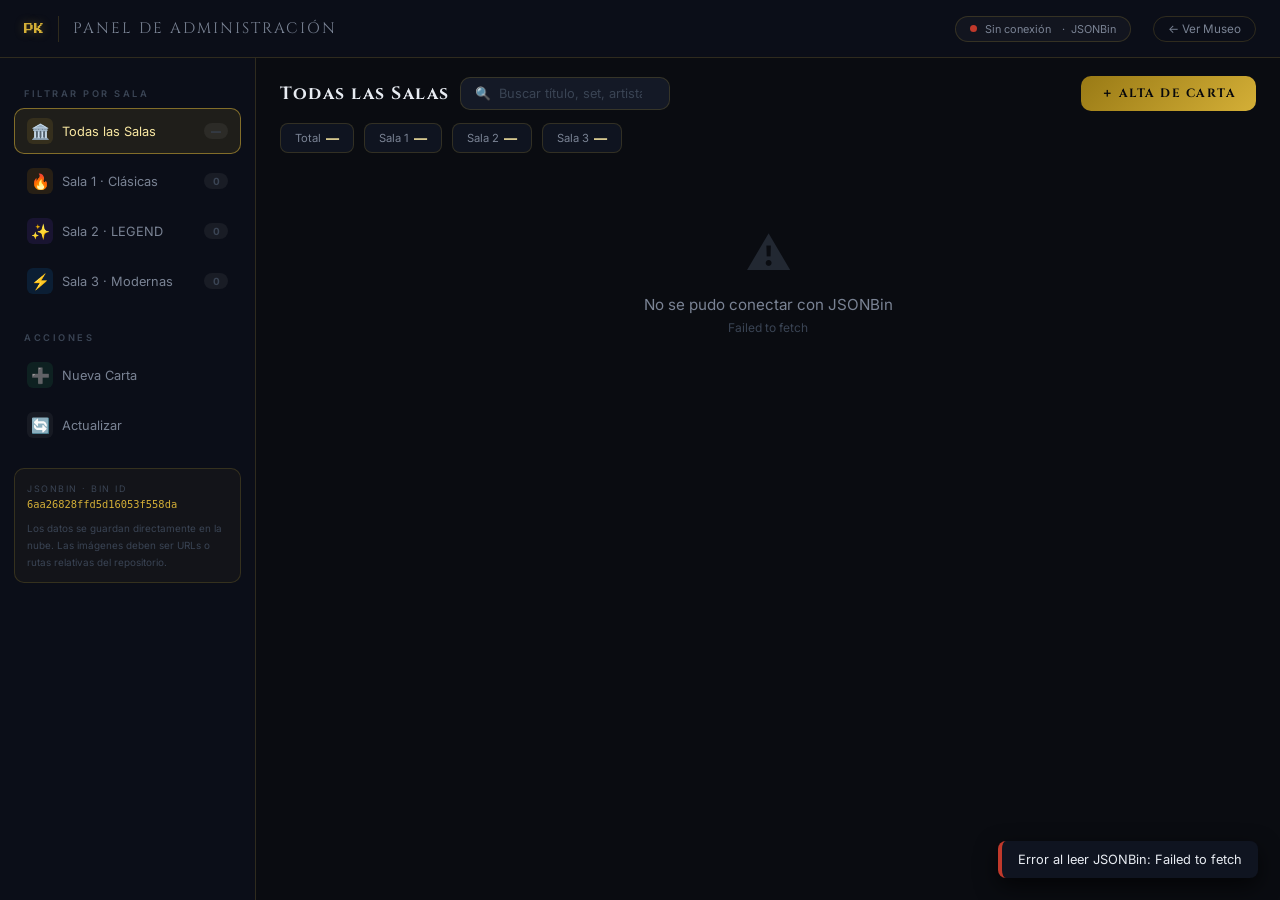
<file: admin.html>
<!DOCTYPE html>
<html lang="es">
<head>
    <meta charset="UTF-8">
    <meta name="viewport" content="width=device-width, initial-scale=1.0">
    <title>Admin · Museo Pokémon</title>
    <link rel="preconnect" href="https://fonts.googleapis.com">
    <link href="https://fonts.googleapis.com/css2?family=Cinzel:wght@400;600;700&family=Inter:wght@300;400;500;600;700&family=Press+Start+2P&display=swap" rel="stylesheet">
    <style>
        *, *::before, *::after { box-sizing: border-box; margin: 0; padding: 0; }

        :root {
            --gold:         #d4af37;
            --gold-light:   #f9e8a2;
            --gold-dark:    #997a15;
            --gold-glow:    rgba(212,175,55,.35);
            --bg:           #0a0c11;
            --bg-card:      #0f1420;
            --bg-input:     #141926;
            --bg-sidebar:   #0b0e18;
            --border:       rgba(212,175,55,.18);
            --border-h:     rgba(212,175,55,.55);
            --text:         #e8ecf2;
            --muted:        #7a8394;
            --dim:          #3a4454;
            --danger:       #c0392b;
            --success:      #27ae60;
            --r:            10px;
            --t:            all .22s cubic-bezier(.16,1,.3,1);
        }

        html, body { height: 100%; font-family: 'Inter', sans-serif; background: var(--bg); color: var(--text); }

        /* ── LAYOUT ─────────────────────────────────────────────────── */
        .layout {
            display: grid;
            grid-template-columns: 256px 1fr;
            grid-template-rows: 58px 1fr;
            height: 100vh;
            overflow: hidden;
        }

        /* ── HEADER ─────────────────────────────────────────────────── */
        .header {
            grid-column: 1 / -1;
            background: var(--bg-sidebar);
            border-bottom: 1px solid var(--border);
            display: flex;
            align-items: center;
            gap: 14px;
            padding: 0 24px;
            position: relative;
            z-index: 50;
        }
        .header-logo { font-family:'Press Start 2P',monospace; font-size:.62rem; color:var(--gold); text-shadow:0 0 10px var(--gold-glow); }
        .header-sep  { width:1px; height:26px; background:var(--border); }
        .header-title { font-family:'Cinzel',serif; font-size:.95rem; color:var(--muted); letter-spacing:2px; }
        .header-jb {
            margin-left: auto;
            display: flex;
            align-items: center;
            gap: 8px;
            font-size: .68rem;
            color: var(--muted);
            background: rgba(255,255,255,.03);
            border: 1px solid var(--border);
            padding: 5px 14px;
            border-radius: 20px;
        }
        .jb-dot { width:7px; height:7px; border-radius:50%; background:#4a5568; flex-shrink:0; transition: background .4s; }
        .jb-dot.ok  { background: var(--success); box-shadow: 0 0 6px var(--success); }
        .jb-dot.err { background: var(--danger); }
        .header-back { color:var(--muted); text-decoration:none; font-size:.73rem; border:1px solid var(--border); padding:5px 14px; border-radius:20px; transition:var(--t); margin-left:8px; }
        .header-back:hover { color:var(--gold); border-color:var(--gold-dark); }

        /* ── SIDEBAR ─────────────────────────────────────────────────── */
        .sidebar {
            background: var(--bg-sidebar);
            border-right: 1px solid var(--border);
            padding: 20px 14px;
            display: flex;
            flex-direction: column;
            gap: 4px;
            overflow-y: auto;
        }
        .sidebar::-webkit-scrollbar { display:none; }
        .sec-label { font-size:.58rem; letter-spacing:2.5px; text-transform:uppercase; color:var(--dim); padding:10px 10px 5px; font-weight:600; }
        .sb-btn {
            display: flex;
            align-items: center;
            gap: 9px;
            padding: 9px 12px;
            border-radius: var(--r);
            border: 1px solid transparent;
            background: none;
            color: var(--muted);
            font-size: .8rem;
            font-family: 'Inter', sans-serif;
            cursor: pointer;
            transition: var(--t);
            text-align: left;
            width: 100%;
        }
        .sb-btn:hover { background: rgba(255,255,255,.04); color: var(--text); }
        .sb-btn.active { background: rgba(212,175,55,.1); border-color: var(--border-h); color: var(--gold-light); }
        .sb-icon { width:26px; height:26px; border-radius:6px; display:flex; align-items:center; justify-content:center; font-size:.95rem; flex-shrink:0; }
        .ic-all  { background: rgba(212,175,55,.12); }
        .ic-s1   { background: rgba(200,134,10,.15); }
        .ic-s2   { background: rgba(108,63,192,.15); }
        .ic-s3   { background: rgba(11,125,218,.15); }
        .ic-add  { background: rgba(39,174,96,.12); }
        .ic-ref  { background: rgba(255,255,255,.05); }
        .sb-count {
            margin-left: auto;
            background: rgba(255,255,255,.06);
            color: var(--dim);
            font-size: .62rem;
            font-weight: 700;
            padding: 2px 7px;
            border-radius: 9px;
            min-width: 24px;
            text-align: center;
        }

        /* JSONBin info box */
        .jb-info-box {
            margin-top: auto;
            padding: 12px;
            background: rgba(212,175,55,.04);
            border: 1px solid var(--border);
            border-radius: var(--r);
            font-size: .65rem;
            color: var(--muted);
            line-height: 1.7;
        }
        .jb-info-box .label { color: var(--dim); text-transform:uppercase; letter-spacing:1.5px; font-size:.56rem; }
        .jb-info-box .val   { color: var(--gold); font-family:monospace; word-break:break-all; }

        /* ── MAIN ─────────────────────────────────────────────────────── */
        .main { display:flex; flex-direction:column; overflow:hidden; }

        .toolbar { padding:18px 24px 0; display:flex; align-items:center; gap:10px; flex-wrap:wrap; }
        .toolbar-title { font-family:'Cinzel',serif; font-size:1.1rem; letter-spacing:1.5px; }
        .search {
            background: var(--bg-input);
            border: 1px solid var(--border);
            border-radius: var(--r);
            padding: 8px 14px;
            color: var(--text);
            font-size: .8rem;
            font-family: 'Inter', sans-serif;
            width: 210px;
            transition: var(--t);
            outline: none;
        }
        .search:focus { border-color: var(--gold-dark); box-shadow: 0 0 0 3px rgba(212,175,55,.1); }
        .search::placeholder { color: var(--dim); }
        .btn-new {
            margin-left: auto;
            background: linear-gradient(135deg, var(--gold-dark), var(--gold));
            color: #07080c;
            border: none;
            padding: 9px 20px;
            border-radius: var(--r);
            font-size: .75rem;
            font-weight: 700;
            font-family: 'Cinzel', serif;
            letter-spacing: 1.5px;
            cursor: pointer;
            transition: var(--t);
        }
        .btn-new:hover { transform:translateY(-2px); box-shadow:0 8px 20px var(--gold-glow); }

        /* stats */
        .stats { display:flex; gap:10px; padding:12px 24px 0; flex-wrap:wrap; }
        .stat-pill { background:var(--bg-card); border:1px solid var(--border); border-radius:8px; padding:6px 14px; font-size:.7rem; color:var(--muted); display:flex; align-items:center; gap:5px; }
        .stat-pill strong { color:var(--gold-light); font-size:.82rem; }

        /* grid */
        .grid-wrap { flex:1; overflow-y:auto; padding:14px 24px 24px; }
        .grid-wrap::-webkit-scrollbar { width:5px; }
        .grid-wrap::-webkit-scrollbar-thumb { background:var(--border); border-radius:3px; }

        .cards-grid { display:grid; grid-template-columns:repeat(auto-fill,minmax(272px,1fr)); gap:14px; }

        /* card item */
        .ci {
            background: var(--bg-card);
            border: 1px solid var(--border);
            border-radius: 12px;
            overflow: hidden;
            transition: var(--t);
        }
        .ci:hover { border-color:var(--border-h); transform:translateY(-3px); box-shadow:0 12px 28px rgba(0,0,0,.55); }
        .ci-head { position:relative; height:150px; background:#0c0f1a; display:flex; align-items:center; justify-content:center; overflow:hidden; }
        .ci-img { height:100%; width:100%; object-fit:contain; padding:8px; transition:transform .4s; }
        .ci:hover .ci-img { transform:scale(1.06); }
        .ci-noimg { color:var(--dim); font-size:.7rem; letter-spacing:1px; text-align:center; }
        .sala-badge {
            position:absolute; top:8px; left:8px;
            font-size:.52rem; font-weight:700; letter-spacing:1.5px; text-transform:uppercase;
            padding:3px 9px; border-radius:9px; font-family:'Cinzel',serif;
        }
        .bs1 { background:rgba(200,134,10,.25); color:#f0b429; border:1px solid rgba(200,134,10,.4); }
        .bs2 { background:rgba(108,63,192,.25);  color:#a78bfa; border:1px solid rgba(108,63,192,.4); }
        .bs3 { background:rgba(11,125,218,.25);  color:#60a5fa; border:1px solid rgba(11,125,218,.4); }
        .bsd { background:rgba(212,175,55,.12);  color:var(--gold); border:1px solid var(--border); }

        .rev-btn {
            position:absolute; top:8px; right:8px;
            background:rgba(0,0,0,.6); border:1px solid var(--border);
            color:var(--muted); font-size:.52rem; padding:3px 7px; border-radius:7px;
            cursor:pointer; transition:var(--t);
        }
        .rev-btn:hover { color:var(--gold); border-color:var(--gold-dark); }

        .ci-body { padding:12px 14px; }
        .ci-title { font-family:'Cinzel',serif; font-size:.87rem; font-weight:700; margin-bottom:3px; white-space:nowrap; overflow:hidden; text-overflow:ellipsis; }
        .ci-meta { font-size:.7rem; color:var(--muted); margin-bottom:10px; line-height:1.5; }
        .ci-meta strong { color:var(--gold); }
        .ci-actions { display:flex; gap:7px; }
        .btn-edit, .btn-del {
            flex:1; padding:7px; border-radius:7px; font-size:.68rem;
            font-weight:600; cursor:pointer; transition:var(--t);
            font-family:'Inter',sans-serif; border:1px solid transparent;
        }
        .btn-edit { background:rgba(212,175,55,.1); border-color:rgba(212,175,55,.2); color:var(--gold-light); }
        .btn-edit:hover { background:rgba(212,175,55,.2); border-color:var(--gold); }
        .btn-del { background:rgba(192,57,43,.1); border-color:rgba(192,57,43,.2); color:#e57373; }
        .btn-del:hover { background:rgba(192,57,43,.22); border-color:var(--danger); }

        .empty { grid-column:1/-1; text-align:center; padding:60px 20px; color:var(--dim); }
        .empty-icon { font-size:2.8rem; margin-bottom:14px; opacity:.5; }
        .empty-title { font-size:.95rem; color:var(--muted); margin-bottom:6px; }

        /* ── MODAL ─────────────────────────────────────────────────────── */
        .backdrop {
            position:fixed; inset:0; background:rgba(0,0,0,.78);
            backdrop-filter:blur(7px); z-index:500;
            display:none; align-items:center; justify-content:center; padding:16px;
        }
        .backdrop.open { display:flex; }

        .modal {
            background: var(--bg-card);
            border: 1px solid var(--border-h);
            border-radius: 16px;
            width: 100%; max-width: 680px; max-height: 92vh;
            display: flex; flex-direction: column;
            box-shadow: 0 30px 60px rgba(0,0,0,.85);
            animation: mi .28s cubic-bezier(.16,1,.3,1);
        }
        @keyframes mi { from{opacity:0;transform:scale(.96) translateY(10px)} to{opacity:1;transform:none} }

        .m-head { padding:20px 24px; border-bottom:1px solid var(--border); display:flex; align-items:center; gap:10px; }
        .m-title {
            font-family:'Cinzel',serif; font-size:1rem; letter-spacing:2px;
            background:linear-gradient(90deg,#fff,var(--gold-light));
            -webkit-background-clip:text; -webkit-text-fill-color:transparent;
        }
        .m-close { margin-left:auto; background:none; border:none; color:var(--muted); font-size:1.3rem; cursor:pointer; padding:3px 8px; border-radius:6px; transition:var(--t); line-height:1; }
        .m-close:hover { background:rgba(255,255,255,.07); color:var(--text); }

        .m-body { padding:22px 24px; overflow-y:auto; flex:1; }
        .m-body::-webkit-scrollbar { width:4px; }
        .m-body::-webkit-scrollbar-thumb { background:var(--border); border-radius:2px; }
        .m-foot { padding:16px 24px; border-top:1px solid var(--border); display:flex; justify-content:flex-end; gap:9px; }

        /* form */
        .fg { display:grid; grid-template-columns:1fr 1fr; gap:14px; }
        .fgroup { display:flex; flex-direction:column; gap:5px; }
        .fgroup.s2 { grid-column:1/-1; }
        .flabel { font-size:.68rem; font-weight:600; letter-spacing:1.5px; text-transform:uppercase; color:var(--muted); }
        .flabel .req { color:var(--gold); }
        .finput, .fsel, .ftxt {
            background:var(--bg-input); border:1px solid var(--border); border-radius:7px;
            padding:9px 12px; color:var(--text); font-size:.83rem; font-family:'Inter',sans-serif;
            transition:var(--t); outline:none; width:100%;
        }
        .finput:focus,.fsel:focus,.ftxt:focus { border-color:var(--gold-dark); box-shadow:0 0 0 3px rgba(212,175,55,.1); }
        .fsel { cursor:pointer; appearance:none; background-image:url("data:image/svg+xml,%3Csvg xmlns='http://www.w3.org/2000/svg' width='11' height='7' viewBox='0 0 11 7'%3E%3Cpath d='M1 1l4.5 4.5L10 1' stroke='%23d4af37' stroke-width='1.8' fill='none' stroke-linecap='round'/%3E%3C/svg%3E"); background-repeat:no-repeat; background-position:right 12px center; padding-right:32px; }
        .fsel option { background:#1a2030; }
        .ftxt { resize:vertical; min-height:75px; line-height:1.5; }

        /* upload zone */
        .upload-zone {
            border:2px dashed var(--border); border-radius:9px;
            padding:16px 12px; text-align:center; cursor:pointer;
            transition:var(--t); position:relative; overflow:hidden;
        }
        .upload-zone:hover { border-color:var(--gold-dark); background:rgba(212,175,55,.04); }
        .upload-zone.dragover { border-color:var(--gold); background:rgba(212,175,55,.1); transform:scale(1.02); }
        .upload-zone input[type=file] { position:absolute; inset:0; opacity:0; cursor:pointer; width:100%; height:100%; z-index:10; }
        .uz-icon { font-size:1.5rem; margin-bottom:4px; }
        .uz-label { font-size:.74rem; color:var(--muted); }
        .uz-label strong { color:var(--gold); }
        .uz-sub { font-size:.62rem; color:var(--dim); margin-top:2px; }
        .uz-prev { width:100%; max-height:110px; object-fit:contain; border-radius:5px; margin-top:7px; display:none; }

        /* Nota info */
        .note-box {
            background: rgba(212,175,55,.06);
            border: 1px solid rgba(212,175,55,.2);
            border-radius: 8px;
            padding: 10px 14px;
            font-size: .72rem;
            color: var(--muted);
            line-height: 1.6;
            margin-bottom: 16px;
        }
        .note-box strong { color: var(--gold); }

        /* botones */
        .btn-cancel { background:rgba(255,255,255,.04); border:1px solid var(--border); color:var(--muted); padding:9px 20px; border-radius:var(--r); font-size:.8rem; cursor:pointer; transition:var(--t); font-family:'Inter',sans-serif; }
        .btn-cancel:hover { background:rgba(255,255,255,.08); color:var(--text); }
        .btn-save { background:linear-gradient(135deg,var(--gold-dark),var(--gold)); color:#07080c; border:none; padding:9px 26px; border-radius:var(--r); font-size:.8rem; font-weight:700; cursor:pointer; transition:var(--t); font-family:'Inter',sans-serif; display:flex; align-items:center; gap:7px; }
        .btn-save:hover { transform:translateY(-1px); box-shadow:0 6px 16px var(--gold-glow); }
        .btn-save:disabled { opacity:.45; cursor:not-allowed; transform:none; }

        /* confirm */
        .conf-modal { background:var(--bg-card); border:1px solid rgba(192,57,43,.4); border-radius:14px; padding:28px 26px; max-width:370px; width:100%; text-align:center; animation:mi .24s ease; }
        .conf-icon  { font-size:2.4rem; margin-bottom:12px; }
        .conf-title { font-family:'Cinzel',serif; font-size:.95rem; margin-bottom:7px; }
        .conf-text  { font-size:.8rem; color:var(--muted); margin-bottom:20px; line-height:1.5; }
        .conf-acts  { display:flex; gap:9px; justify-content:center; }
        .btn-danger { background:var(--danger); color:#fff; border:none; padding:9px 22px; border-radius:var(--r); font-size:.8rem; font-weight:700; cursor:pointer; transition:var(--t); font-family:'Inter',sans-serif; }
        .btn-danger:hover { filter:brightness(1.15); }

        /* toasts */
        .toast-stack { position:fixed; bottom:22px; right:22px; z-index:9999; display:flex; flex-direction:column; gap:7px; pointer-events:none; }
        .toast { background:var(--bg-card); border-left:4px solid var(--gold); border-radius:8px; padding:11px 16px; font-size:.8rem; box-shadow:0 8px 22px rgba(0,0,0,.65); animation:ti .28s ease; pointer-events:all; max-width:310px; }
        .toast.err { border-color:var(--danger); }
        .toast.ok  { border-color:var(--success); }
        @keyframes ti { from{opacity:0;transform:translateX(18px)} to{opacity:1;transform:none} }

        /* spinner */
        .spin { display:inline-block; width:13px; height:13px; border:2px solid rgba(7,8,12,.4); border-top-color:#07080c; border-radius:50%; animation:s .65s linear infinite; }
        @keyframes s { to{transform:rotate(360deg)} }
    </style>
</head>
<body>
<div class="layout">

    <!-- HEADER -->
    <header class="header">
        <span class="header-logo">PK</span>
        <div class="header-sep"></div>
        <span class="header-title">PANEL DE ADMINISTRACIÓN</span>
        <div class="header-jb">
            <span class="jb-dot" id="jb-dot"></span>
            <span id="jb-txt">Conectando…</span>
            &nbsp;·&nbsp; JSONBin
        </div>
        <a href="index.html" class="header-back">← Ver Museo</a>
    </header>

    <!-- SIDEBAR -->
    <aside class="sidebar">
        <span class="sec-label">Filtrar por Sala</span>
        <button class="sb-btn active" id="btn-todas" onclick="filtrar('todas')">
            <span class="sb-icon ic-all">🏛️</span> Todas las Salas
            <span class="sb-count" id="cnt-todas">—</span>
        </button>
        <button class="sb-btn" id="btn-sala1" onclick="filtrar('sala1')">
            <span class="sb-icon ic-s1">🔥</span> Sala 1 · Clásicas
            <span class="sb-count" id="cnt-sala1">0</span>
        </button>
        <button class="sb-btn" id="btn-sala2" onclick="filtrar('sala2')">
            <span class="sb-icon ic-s2">✨</span> Sala 2 · LEGEND
            <span class="sb-count" id="cnt-sala2">0</span>
        </button>
        <button class="sb-btn" id="btn-sala3" onclick="filtrar('sala3')">
            <span class="sb-icon ic-s3">⚡</span> Sala 3 · Modernas
            <span class="sb-count" id="cnt-sala3">0</span>
        </button>

        <span class="sec-label" style="margin-top:14px;">Acciones</span>
        <button class="sb-btn" onclick="abrirModal()">
            <span class="sb-icon ic-add">➕</span> Nueva Carta
        </button>
        <button class="sb-btn" onclick="cargar()">
            <span class="sb-icon ic-ref">🔄</span> Actualizar
        </button>

        <div class="jb-info-box" style="margin-top:16px;">
            <div class="label">JSONBin · Bin ID</div>
            <div class="val">6aa26828ffd5d16053f558da</div>
            <div style="margin-top:6px;font-size:.62rem;color:var(--dim);">
                Los datos se guardan directamente en la nube. Las imágenes deben ser URLs o rutas relativas del repositorio.
            </div>
        </div>
    </aside>

    <!-- MAIN -->
    <main class="main">
        <div class="toolbar">
            <h1 class="toolbar-title" id="titulo-filtro">Todas las Salas</h1>
            <input class="search" type="search" id="buscador" placeholder="🔍  Buscar título, set, artista…" oninput="renderGrid()">
            <button class="btn-new" onclick="abrirModal()">＋ ALTA DE CARTA</button>
        </div>

        <div class="stats">
            <div class="stat-pill">Total <strong id="s-total">—</strong></div>
            <div class="stat-pill">Sala 1 <strong id="s-1">—</strong></div>
            <div class="stat-pill">Sala 2 <strong id="s-2">—</strong></div>
            <div class="stat-pill">Sala 3 <strong id="s-3">—</strong></div>
        </div>

        <div class="grid-wrap">
            <div class="cards-grid" id="grid">
                <div class="empty"><div class="empty-icon">⌛</div><div class="empty-title">Cargando desde JSONBin…</div></div>
            </div>
        </div>
    </main>
</div>

<!-- MODAL ALTA / EDICIÓN -->
<div class="backdrop" id="modal-bd">
    <div class="modal">
        <div class="m-head">
            <span class="m-title" id="m-titulo">ALTA DE CARTA</span>
            <button class="m-close" onclick="cerrarModal()">✕</button>
        </div>
        <div class="m-body">
            <div class="fg" id="form-grid">
                <!-- Sala y Rareza -->
                <div class="fgroup">
                    <label class="flabel">Sala <span class="req">*</span></label>
                    <select class="fsel" id="f-sala" required>
                        <option value="">— Seleccionar —</option>
                        <option value="sala1">Sala 1 · Clásicas</option>
                        <option value="sala2">Sala 2 · LEGEND</option>
                        <option value="sala3">Sala 3 · Modernas</option>
                    </select>
                </div>
                <div class="fgroup">
                    <label class="flabel">Rareza</label>
                    <input class="finput" type="text" id="f-rarity" placeholder="Holo Rare, Secret Rare…">
                </div>
                <!-- Título -->
                <div class="fgroup s2">
                    <label class="flabel">Título <span class="req">*</span></label>
                    <input class="finput" type="text" id="f-titulo" placeholder="Ej: Sabrina's Gengar" required>
                </div>
                <!-- Set y Año -->
                <div class="fgroup">
                    <label class="flabel">Set / Expansión</label>
                    <input class="finput" type="text" id="f-set" placeholder="Ej: Gym Challenge">
                </div>
                <div class="fgroup">
                    <label class="flabel">Año</label>
                    <input class="finput" type="number" id="f-year" placeholder="2000" min="1996" max="2099">
                </div>
                <!-- Artista e ID -->
                <div class="fgroup">
                    <label class="flabel">Ilustrador</label>
                    <input class="finput" type="text" id="f-artist" placeholder="Ken Sugimori">
                </div>
                <div class="fgroup">
                    <label class="flabel">ID <span style="color:var(--dim);font-size:.58rem;text-transform:none;">(opcional)</span></label>
                    <input class="finput" type="text" id="f-id" placeholder="gengar-gym-2000" pattern="[a-z0-9\-]+">
                </div>
                <!-- Descripción -->
                <div class="fgroup s2">
                    <label class="flabel">Descripción del Museo</label>
                    <textarea class="ftxt" id="f-desc" placeholder="Texto de la plaqueta informativa…" rows="3"></textarea>
                </div>

                <!-- ── IMAGEN FRENTE ── -->
                <div class="fgroup s2">
                    <label class="flabel">🃏 Portada (Frente) <span style="color:var(--dim);font-size:.58rem;text-transform:none;">· se sube a ImgBB automáticamente</span></label>
                    <div class="upload-zone" id="zone-frente">
                        <input type="file" id="file-frente" accept="image/*" onchange="subirImgBB(this,'frente')">
                        <div class="uz-icon" id="uz-icon-frente">🃏</div>
                        <div class="uz-label" id="uz-label-frente">Arrastra o <strong>elige archivo</strong></div>
                        <div class="uz-sub">JPG · PNG · WebP · máx 32 MB</div>
                        <img class="uz-prev" id="prev-frente" alt="Preview frente">
                    </div>
                    <!-- URL resultante (oculto) -->
                    <input type="hidden" id="f-img-frente" value="">
                    <div id="status-frente" style="font-size:.68rem;color:var(--muted);margin-top:4px;"></div>
                </div>

                <!-- ── IMAGEN REVERSO ── -->
                <div class="fgroup s2">
                    <label class="flabel">↩ Reverso <span style="color:var(--dim);font-size:.58rem;text-transform:none;">· opcional</span></label>
                    <div class="upload-zone" id="zone-reves">
                        <input type="file" id="file-reves" accept="image/*" onchange="subirImgBB(this,'reves')">
                        <div class="uz-icon" id="uz-icon-reves">↩️</div>
                        <div class="uz-label" id="uz-label-reves">Arrastra o <strong>elige archivo</strong></div>
                        <div class="uz-sub">Parte de atrás de la carta · opcional</div>
                        <img class="uz-prev" id="prev-reves" alt="Preview reverso">
                    </div>
                    <input type="hidden" id="f-img-reves" value="">
                    <div id="status-reves" style="font-size:.68rem;color:var(--muted);margin-top:4px;"></div>
                </div>

                <!-- Fallback URL -->
                <div class="fgroup s2">
                    <label class="flabel">URL de Fallback <span style="color:var(--dim);font-size:.58rem;text-transform:none;">(si la imagen principal falla)</span></label>
                    <input class="finput" type="url" id="f-fallback" placeholder="https://images.pokemontcg.io/…">
                </div>
            </div>
        </div>
        <div class="m-foot">
            <button class="btn-cancel" onclick="cerrarModal()">Cancelar</button>
            <button class="btn-save" id="btn-guardar" onclick="guardar()">
                <span id="btn-save-txt">💾 GUARDAR</span>
            </button>
        </div>
    </div>
</div>

<!-- MODAL CONFIRMAR BAJA -->
<div class="backdrop" id="conf-bd">
    <div class="conf-modal">
        <div class="conf-icon">🗑️</div>
        <div class="conf-title">¿Dar de baja esta carta?</div>
        <div class="conf-text" id="conf-txt">Se eliminará del catálogo en JSONBin permanentemente.</div>
        <div class="conf-acts">
            <button class="btn-cancel" onclick="cerrarConf()">Cancelar</button>
            <button class="btn-danger" id="btn-conf-del">Dar de baja</button>
        </div>
    </div>
</div>

<!-- TOASTS -->
<div class="toast-stack" id="toasts"></div>

<script>
// ══════════════════════════════════════════════════════
// CONFIGURACIÓN JSONBIN
// ══════════════════════════════════════════════════════
const JB_BIN    = '6aa26828ffd5d16053f558da';
const JB_KEY    = '$2a$10$lntiSbMqKlrKhjvk4ohkk.anTQ2w976hTiyQhBGwW3j9Pwa80Ryuu';
const JB_URL    = `https://api.jsonbin.io/v3/b/${JB_BIN}`;
const JB_HEADS  = { 'X-Master-Key': JB_KEY, 'Content-Type': 'application/json' };

// ══════════════════════════════════════════════════════
// CONFIGURACIÓN IMGBB
// ══════════════════════════════════════════════════════
const IMGBB_KEY = '65a688faef90d934088b7e34f500e1e5';
const IMGBB_URL = 'https://api.imgbb.com/1/upload';

// ══════════════════════════════════════════════════════
// ESTADO
// ══════════════════════════════════════════════════════
let catalogo  = [];
let filtroSala = 'todas';

const SALAS = {
    sala1: { label:'Sala 1 · Clásicas', cls:'bs1' },
    sala2: { label:'Sala 2 · LEGEND',   cls:'bs2' },
    sala3: { label:'Sala 3 · Modernas', cls:'bs3' },
};

// ══════════════════════════════════════════════════════
// JSONBIN API
// ══════════════════════════════════════════════════════
async function jbLeer() {
    const r = await fetch(JB_URL + '?meta=false', { headers: JB_HEADS });
    if (!r.ok) throw new Error(`JSONBin GET ${r.status}`);
    const data = await r.json();
    return Array.isArray(data) ? data : (data.record ?? []);
}

async function jbGuardar(data) {
    const r = await fetch(JB_URL, {
        method: 'PUT',
        headers: JB_HEADS,
        body: JSON.stringify(data)
    });
    if (!r.ok) throw new Error(`JSONBin PUT ${r.status}`);
    return true;
}

// ══════════════════════════════════════════════════════
// CARGA
// ══════════════════════════════════════════════════════
async function cargar() {
    setJBStatus(null);
    try {
        catalogo = await jbLeer();
        setJBStatus(true);
        actualizarContadores();
        renderGrid();
    } catch(e) {
        setJBStatus(false);
        toast('Error al leer JSONBin: ' + e.message, 'err');
        grid.innerHTML = `<div class="empty"><div class="empty-icon">⚠️</div><div class="empty-title">No se pudo conectar con JSONBin</div><div style="font-size:.75rem;margin-top:6px;color:var(--dim);">${e.message}</div></div>`;
    }
}

function setJBStatus(ok) {
    const dot  = document.getElementById('jb-dot');
    const txt  = document.getElementById('jb-txt');
    if (ok === null) { dot.className='jb-dot'; txt.textContent='Conectando…'; return; }
    dot.className = 'jb-dot ' + (ok ? 'ok' : 'err');
    txt.textContent = ok ? 'Conectado ✓' : 'Sin conexión';
}

// ══════════════════════════════════════════════════════
// CONTADORES
// ══════════════════════════════════════════════════════
function actualizarContadores() {
    const s1 = catalogo.filter(c=>c.sala==='sala1').length;
    const s2 = catalogo.filter(c=>c.sala==='sala2').length;
    const s3 = catalogo.filter(c=>c.sala==='sala3').length;
    document.getElementById('cnt-todas').textContent = catalogo.length;
    document.getElementById('cnt-sala1').textContent = s1;
    document.getElementById('cnt-sala2').textContent = s2;
    document.getElementById('cnt-sala3').textContent = s3;
    document.getElementById('s-total').textContent   = catalogo.length;
    document.getElementById('s-1').textContent = s1;
    document.getElementById('s-2').textContent = s2;
    document.getElementById('s-3').textContent = s3;
}

// ══════════════════════════════════════════════════════
// RENDER
// ══════════════════════════════════════════════════════
const grid = document.getElementById('grid');

function renderGrid() {
    const q = document.getElementById('buscador').value.trim().toLowerCase();
    let data = filtroSala === 'todas' ? catalogo : catalogo.filter(c=>c.sala===filtroSala);
    if (q) data = data.filter(c => [c.titulo,c.set,c.artist,c.rarity,c.id].some(v=>(v||'').toLowerCase().includes(q)));

    if (!data.length) {
        grid.innerHTML = `<div class="empty"><div class="empty-icon">📭</div><div class="empty-title">No hay cartas en esta sala</div><div style="font-size:.75rem;margin-top:5px;">Usa "Alta de Carta" para añadir la primera.</div></div>`;
        return;
    }
    grid.innerHTML = data.map(c => cardHTML(c)).join('');
}

function cardHTML(c) {
    const sala  = SALAS[c.sala] || { label: c.sala||'Sin sala', cls:'bsd' };
    const img   = c.imagen || c.imagen_fallback || '';
    const rev   = c.imagen_reves || '';
    const imgEl = img
        ? `<img class="ci-img" src="${img}" alt="${esc(c.titulo)}" onerror="this.src='${esc(c.imagen_fallback||'')}'; this.onerror=null;">`
        : `<div class="ci-noimg">📷<br>Sin imagen</div>`;
    const revBtn = rev ? `<button class="rev-btn" onclick="toggleRev(this,'${esc(img)}','${esc(rev)}')">↩ Reverso</button>` : '';
    return `
    <div class="ci" data-id="${esc(c.id)}">
        <div class="ci-head">
            ${imgEl}
            <span class="sala-badge ${sala.cls}">${sala.label}</span>
            ${revBtn}
        </div>
        <div class="ci-body">
            <div class="ci-title" title="${esc(c.titulo)}">${esc(c.titulo)||'—'}</div>
            <div class="ci-meta"><strong>${esc(c.rarity||'Sin rareza')}</strong><br>${esc(c.set||'—')} · ${esc(c.year||'—')}<br>🎨 ${esc(c.artist||'Desconocido')}</div>
            <div class="ci-actions">
                <button class="btn-edit" onclick="abrirEdicion('${esc(c.id)}')">✏️ Editar</button>
                <button class="btn-del"  onclick="confirmarBaja('${esc(c.id)}','${esc(c.titulo)}')">🗑️ Baja</button>
            </div>
        </div>
    </div>`;
}

function esc(s) { return (s||'').replace(/&/g,'&amp;').replace(/'/g,'&#39;').replace(/"/g,'&quot;'); }

function toggleRev(btn, frente, reves) {
    const img = btn.closest('.ci-head').querySelector('.ci-img');
    if (!img) return;
    const isRev = btn.dataset.showing === 'rev';
    img.src = isRev ? frente : reves;
    btn.dataset.showing = isRev ? '' : 'rev';
    btn.textContent = isRev ? '↩ Reverso' : '↩ Frente';
}

// ══════════════════════════════════════════════════════
// FILTRO SALA
// ══════════════════════════════════════════════════════
function filtrar(sala) {
    filtroSala = sala;
    document.querySelectorAll('.sb-btn').forEach(b => b.classList.remove('active'));
    document.getElementById('btn-' + (sala==='todas'?'todas':sala)).classList.add('active');
    const titulos = {todas:'Todas las Salas',sala1:'Sala 1 · Clásicas',sala2:'Sala 2 · LEGEND',sala3:'Sala 3 · Modernas'};
    document.getElementById('titulo-filtro').textContent = titulos[sala]||sala;
    renderGrid();
}

// ══════════════════════════════════════════════════════
// MODAL ALTA / EDICIÓN
// ══════════════════════════════════════════════════════
let modoEdicion = false;
let idEdicion   = '';

function abrirModal() {
    modoEdicion = false; idEdicion = '';
    document.getElementById('m-titulo').textContent = 'ALTA DE CARTA';
    limpiarForm();
    document.getElementById('modal-bd').classList.add('open');
}

function abrirEdicion(id) {
    const c = catalogo.find(x=>x.id===id);
    if (!c) return toast('Carta no encontrada','err');
    modoEdicion = true; idEdicion = id;
    document.getElementById('m-titulo').textContent = 'EDITAR CARTA';
    document.getElementById('f-sala').value    = c.sala    || '';
    document.getElementById('f-rarity').value  = c.rarity  || '';
    document.getElementById('f-titulo').value  = c.titulo  || '';
    document.getElementById('f-set').value     = c.set     || '';
    document.getElementById('f-year').value    = c.year    || '';
    document.getElementById('f-artist').value  = c.artist  || '';
    document.getElementById('f-id').value      = '';
    document.getElementById('f-desc').value    = c.descripcion || '';
    document.getElementById('f-fallback').value = c.imagen_fallback || '';
    // Precargar URLs actuales en los campos ocultos y previews
    limpiarForm();
    if (c.imagen) {
        document.getElementById('f-img-frente').value = c.imagen;
        const p = document.getElementById('prev-frente');
        p.src = c.imagen; p.style.display = 'block';
        document.getElementById('uz-label-frente').innerHTML = '<strong style="color:var(--success)">Imagen actual cargada</strong>';
        document.getElementById('uz-icon-frente').textContent = '🖼️';
    }
    if (c.imagen_reves) {
        document.getElementById('f-img-reves').value = c.imagen_reves;
        const p = document.getElementById('prev-reves');
        p.src = c.imagen_reves; p.style.display = 'block';
        document.getElementById('uz-label-reves').innerHTML = '<strong style="color:var(--success)">Imagen actual cargada</strong>';
        document.getElementById('uz-icon-reves').textContent = '🖼️';
    }
    // Re-setear campos de texto que limpiarForm limpió
    document.getElementById('f-sala').value    = c.sala    || '';
    document.getElementById('f-rarity').value  = c.rarity  || '';
    document.getElementById('f-titulo').value  = c.titulo  || '';
    document.getElementById('f-set').value     = c.set     || '';
    document.getElementById('f-year').value    = c.year    || '';
    document.getElementById('f-artist').value  = c.artist  || '';
    document.getElementById('f-desc').value    = c.descripcion || '';
    document.getElementById('f-fallback').value = c.imagen_fallback || '';
    document.getElementById('modal-bd').classList.add('open');
}

function cerrarModal() { document.getElementById('modal-bd').classList.remove('open'); }

function limpiarForm() {
    ['f-sala','f-rarity','f-titulo','f-set','f-year','f-artist','f-id','f-desc','f-fallback'].forEach(id => {
        document.getElementById(id).value = '';
    });
    // Limpiar zonas de imagen
    resetZona('frente');
    resetZona('reves');
}

function resetZona(lado) {
    document.getElementById('f-img-' + lado).value = '';
    document.getElementById('file-' + lado).value  = '';
    const prev = document.getElementById('prev-' + lado);
    prev.src = ''; prev.style.display = 'none';
    document.getElementById('uz-icon-'  + lado).style.display  = '';
    document.getElementById('uz-label-' + lado).style.display  = '';
    document.getElementById('status-'   + lado).textContent    = '';
    document.getElementById('zone-' + lado).style.borderColor  = '';
}

// ══════════════════════════════════════════════════════
// IMGBB: SUBIR IMAGEN DESDE NAVEGADOR
// ══════════════════════════════════════════════════════
async function subirImgBB(input, lado) {
    const file = input.files[0];
    if (!file) return;

    const statusEl = document.getElementById('status-' + lado);
    const iconEl   = document.getElementById('uz-icon-' + lado);
    const labelEl  = document.getElementById('uz-label-' + lado);
    const zoneEl   = document.getElementById('zone-' + lado);
    const prevEl   = document.getElementById('prev-' + lado);
    const hiddenEl = document.getElementById('f-img-' + lado);

    // Preview local inmediato
    const reader = new FileReader();
    reader.onload = e => { prevEl.src = e.target.result; prevEl.style.display = 'block'; };
    reader.readAsDataURL(file);

    // Estado: subiendo
    iconEl.textContent  = '⏳';
    labelEl.innerHTML   = 'Subiendo a ImgBB…';
    statusEl.textContent = '';
    zoneEl.style.borderColor = 'var(--gold-dark)';

    try {
        const fd = new FormData();
        fd.append('key',   IMGBB_KEY);
        fd.append('image', file);

        const res  = await fetch(IMGBB_URL, { method: 'POST', body: fd });
        const json = await res.json();

        if (!json.success) throw new Error(json.error?.message || 'Error ImgBB');

        const url = json.data.url;
        hiddenEl.value = url;

        iconEl.textContent    = '✅';
        labelEl.innerHTML     = '<strong style="color:var(--success)">Subida correctamente</strong>';
        statusEl.innerHTML    = `<a href="${url}" target="_blank" style="color:var(--gold);word-break:break-all;">${url}</a>`;
        zoneEl.style.borderColor = 'var(--success)';
        toast('📤 Imagen subida a ImgBB', 'ok');

    } catch(e) {
        iconEl.textContent    = '❌';
        labelEl.innerHTML     = '<strong style="color:var(--danger)">Error al subir</strong>';
        statusEl.textContent  = e.message;
        zoneEl.style.borderColor = 'var(--danger)';
        toast('Error ImgBB: ' + e.message, 'err');
    }
}

// DRAG AND DROP VISUALS
['frente', 'reves'].forEach(lado => {
    const zone = document.getElementById('zone-' + lado);
    const input = document.getElementById('file-' + lado);
    
    zone.addEventListener('dragover', e => {
        e.preventDefault();
        zone.classList.add('dragover');
    });
    zone.addEventListener('dragleave', e => {
        e.preventDefault();
        zone.classList.remove('dragover');
    });
    zone.addEventListener('drop', e => {
        e.preventDefault();
        zone.classList.remove('dragover');
        if (e.dataTransfer.files && e.dataTransfer.files.length > 0) {
            input.files = e.dataTransfer.files;
            subirImgBB(input, lado);
        }
    });
});

// ══════════════════════════════════════════════════════
// GUARDAR (CREAR / EDITAR)
// ══════════════════════════════════════════════════════
function slug(s) {
    return s.toLowerCase()
        .replace(/[áàä]/g,'a').replace(/[éèë]/g,'e').replace(/[íìï]/g,'i')
        .replace(/[óòö]/g,'o').replace(/[úùü]/g,'u').replace(/ñ/g,'n')
        .replace(/&/g,'and').replace(/[^a-z0-9\s-]/g,'')
        .replace(/[\s-]+/g,'-').trim().slice(0,60);
}

async function guardar() {
    const titulo = document.getElementById('f-titulo').value.trim();
    const sala   = document.getElementById('f-sala').value;
    if (!titulo || !sala) { toast('Título y sala son obligatorios','err'); return; }

    const btn = document.getElementById('btn-guardar');
    btn.disabled = true;
    document.getElementById('btn-save-txt').innerHTML = '<span class="spin"></span> Guardando…';

    try {
        let lista = [...catalogo];

        if (modoEdicion) {
            // EDITAR
            lista = lista.map(c => {
                if (c.id !== idEdicion) return c;
                return {
                    ...c,
                    sala:             sala,
                    titulo:           titulo,
                    set:              document.getElementById('f-set').value.trim()     || c.set,
                    year:             document.getElementById('f-year').value.trim()    || c.year,
                    artist:           document.getElementById('f-artist').value.trim()  || c.artist,
                    rarity:           document.getElementById('f-rarity').value.trim()  || c.rarity,
                    descripcion:      document.getElementById('f-desc').value.trim()    || c.descripcion,
                    imagen:           document.getElementById('f-img-frente').value.trim() || c.imagen,
                    imagen_reves:     document.getElementById('f-img-reves').value.trim()  || c.imagen_reves,
                    imagen_fallback:  document.getElementById('f-fallback').value.trim()   || c.imagen_fallback,
                };
            });
        } else {
            // CREAR
            const idManual = document.getElementById('f-id').value.trim();
            const id       = idManual || slug(titulo + '-' + (document.getElementById('f-year').value.trim()||''));
            if (lista.some(c=>c.id===id)) { toast(`Ya existe una carta con ID: ${id}`,'err'); return; }
            lista.push({
                id,
                sala,
                titulo,
                set:             document.getElementById('f-set').value.trim(),
                year:            document.getElementById('f-year').value.trim(),
                artist:          document.getElementById('f-artist').value.trim(),
                rarity:          document.getElementById('f-rarity').value.trim(),
                descripcion:     document.getElementById('f-desc').value.trim(),
                imagen:          document.getElementById('f-img-frente').value.trim(),
                imagen_reves:    document.getElementById('f-img-reves').value.trim(),
                imagen_fallback: document.getElementById('f-fallback').value.trim(),
            });
        }

        await jbGuardar(lista);
        catalogo = lista;
        actualizarContadores();
        renderGrid();
        toast(modoEdicion ? '✅ Carta actualizada' : '✅ Carta dada de alta', 'ok');
        cerrarModal();
    } catch(e) {
        toast('Error al guardar: ' + e.message, 'err');
    } finally {
        btn.disabled = false;
        document.getElementById('btn-save-txt').textContent = '💾 GUARDAR';
    }
}

// ══════════════════════════════════════════════════════
// BAJA
// ══════════════════════════════════════════════════════
let idBaja = null;

function confirmarBaja(id, titulo) {
    idBaja = id;
    document.getElementById('conf-txt').textContent = `Se eliminará "${titulo}" del catálogo en JSONBin. Esta acción no se puede deshacer.`;
    document.getElementById('conf-bd').classList.add('open');
    document.getElementById('btn-conf-del').onclick = async () => {
        cerrarConf();
        try {
            const lista = catalogo.filter(c => c.id !== idBaja);
            await jbGuardar(lista);
            catalogo = lista;
            actualizarContadores();
            renderGrid();
            toast('🗑️ Carta dada de baja', 'ok');
        } catch(e) {
            toast('Error al dar de baja: ' + e.message, 'err');
        }
    };
}

function cerrarConf() { document.getElementById('conf-bd').classList.remove('open'); idBaja = null; }

// ══════════════════════════════════════════════════════
// TOASTS
// ══════════════════════════════════════════════════════
function toast(msg, tipo='info') {
    const stack = document.getElementById('toasts');
    const t = document.createElement('div');
    t.className = 'toast ' + tipo;
    t.textContent = msg;
    stack.appendChild(t);
    setTimeout(() => t.remove(), 3600);
}

// Cerrar modales con backdrop
document.getElementById('modal-bd').addEventListener('click', e => { if(e.target===document.getElementById('modal-bd')) cerrarModal(); });
document.getElementById('conf-bd').addEventListener('click',  e => { if(e.target===document.getElementById('conf-bd'))  cerrarConf(); });

// ══════════════════════════════════════════════════════
// INICIO
// ══════════════════════════════════════════════════════
cargar();
</script>
</body>
</html>
</file>
